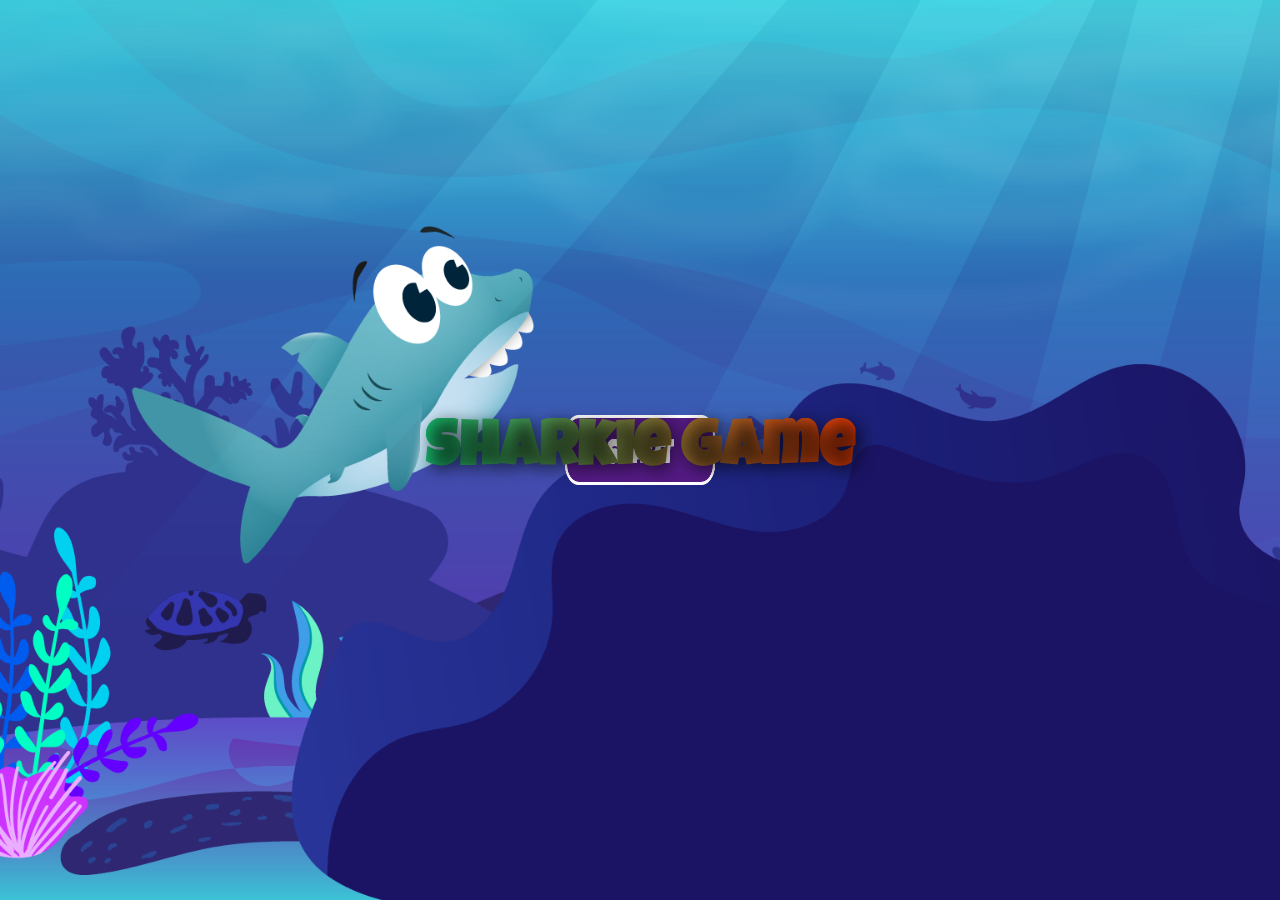
<file: index.html>
<!DOCTYPE html>
<html lang="en">
<head>
    <meta charset="UTF-8">
    <meta name="viewport" content="width=device-width, initial-scale=1.0">
    <link rel="shortcut icon" href="./images/icon.png" type="image/png">
    <title>Sharkie Game</title>
    <link rel="stylesheet" href="./style.css">
</head>
<body>
    <div class="start-game d-flex">
        <button id="startBtnGame" class="start-game-btn"> <img src="./images/5.Buttons/Start/1.png" alt="Start Game"></button>
    </div>
    <div class="infos">
        <h1>Sharkie Game</h1>
    </div>
    <div class="game-zone d-none">
        <!-- <button id="tryAgain" class="restart-game-btn"> <img src="./images/5.Buttons/TryAgain/tryAgainYelow.png" alt="Stop Game"></button> -->
        <canvas id="gameCanvas">

        </canvas>  
    </div>
    
    <script src="./script.js"></script>
    <script src="./classes/drawable-object.class.js"></script>
    <script src="./classes/movable-object.class.js"></script>
    <script src="./classes/background.class.js"></script>
    <script src="./classes/fond.class.js"></script>
    <script src="./classes/shark.class.js"></script>
    <script src="./classes/jelly-fish-green.class.js"></script>
    <script src="./classes/jelly-fish-pink.class.js"></script>
    <script src="./classes/jelly-fish-yellow.class.js"></script>
    <script src="./classes/jelly-fish-lila.class.js"></script>
    <script src="./classes/puffer-fish-green.class.js"></script>
    <script src="./classes/puffer-fish-orange.class.js"></script>
    <script src="./classes/puffer-fish-pink.class.js"></script>
    <script src="./classes/jelly.class.js"></script>
    <script src="./classes/life.class.js"></script>
    <script src="./classes/life-mark.class.js"></script>
    <script src="./classes/poison.class.js"></script>
    <script src="./classes/poison-mark.class.js"></script>
    <script src="./classes/coin.class.js"></script>
    <script src="./classes/coin-mark.class.js"></script>
    <script src="./classes/endboss.class.js"></script>
    <script src="./classes/keyboard.class.js"></script>
    <script src="./classes/level.class.js"></script>
    <script src="./levels/level1.js"></script>
    <script src="./classes/world.class.js"></script>
    <script src="./scripts/game.js"></script>
</body>
</html>
</file>
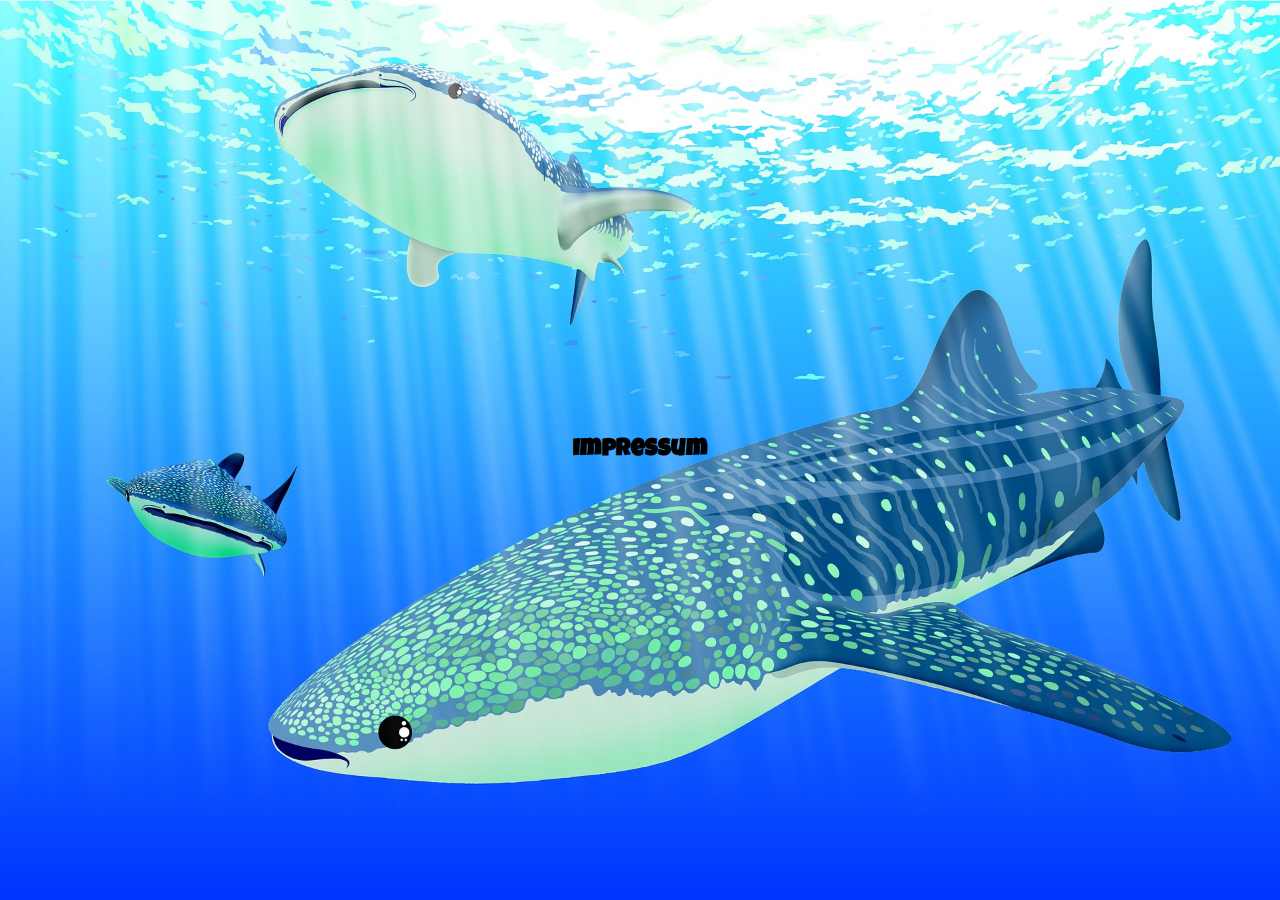
<file: legacy-notice.html>
<!DOCTYPE html>
<html lang="en">
<head>
    <meta charset="UTF-8">
    <meta name="viewport" content="width=device-width, initial-scale=1.0">
    <title>Lecagy Notice</title>
    <link rel="shortcut icon" href="./images/icon.png" type="image/png">
    <link rel="stylesheet" href="./style.css">
</head>
<body>
    <div class="legacy">
        <h2>Impressum</h2>
    </div>



    
</body>
</html>
</file>
<file: style.css>
@font-face {
  font-family: "Luckiest Guy";
  src: url("fonts/luckiest-guy-v18-latin-regular.woff2") format("woff2"),
    url("fonts/luckiest-guy-v18-latin-regular.woff") format("woff"),
    url("fonts/luckiest-guy-v18-latin-regular.ttf") format("truetype");
  font-weight: normal;
  font-style: normal;
}

body {
  font-family: "Luckiest Guy", Arial, sans-serif;
  margin: 0;
  padding: 0;
  box-sizing: border-box;
  display: flex;
  height: 100vh;
  align-items: center;
  flex-direction: column;
  position: relative;
  background-image: url("./images/background1.jpg");
  background-size: cover;
  object-fit: cover;
  background-repeat: no-repeat;
  background-position: center;
  justify-content: center;
  align-items: center;
  background-attachment: fixed;
  overflow: hidden;
}

button{
  cursor: pointer;
}

.start-game {
  position: absolute;
  top: 0;
  left: 0;
  right: 0;
  bottom: 0;
  width: 100%;
  height: 100vh;
  background-image: url("./images/icon.png");
  background-size: cover;
  object-fit: cover;
  background-repeat: no-repeat;
  flex-direction: column;
  background-position: center;
  justify-content: center;
  align-items: center;
  background-attachment: fixed;
}

.history {
  font-family: "Luckiest Guy", Verdana, Geneva, Tahoma, sans-serif;
  max-width: 700px;
  padding: 0 30px;
  scale: 1.1;
  display: flex;
  color: aqua;
  flex-direction: column;
  align-items: center;
  justify-content: center;
  gap: 12px;
}

#orientation {
  display: none;
  position: fixed;
  flex-direction: column;
  gap: 20px;
  top: 0;
  left: 0;
  width: 100%;
  height: 100%;
  background: rgba(2, 2, 2, 1);
  color: white;
  font-size: 24px;
  font-family:"Luckiest Guy", Verdana, Geneva, Tahoma, sans-serif;
  text-align: center;
  justify-content: center;
  align-items: center;
  z-index: 9999;
}

#orientation img{
  scale: 1.2;
  transform: rotate(60deg);
  animation: spin 2s linear infinite ;
}

@keyframes spin {
  from {
    transform: rotate(0deg) scale(1.2);
  }
  to {
    transform: rotate(135deg) scale(1.2);
  }
}

.settings{
  position: absolute;
  top: 0;
  left: 0;
  right: 0;

}

.settings .fullscreen{
  position: absolute;
  top: 30px;
  left: 20px;
  width: 70px;
  height: 50px;
  z-index: 2;
}

.settings .img-volume{
  position: absolute;
  top: 90px;
  right: 30px;
  width: 50px;
  height: 50px;
    z-index: 2;
}

.start-game-btn{
  display: flex;
  justify-content: center;
  align-items: center;
  width: 70px;
  height: 50px;
  border: unset;
  background: transparent;
  cursor: pointer;
}

.start-game-btn img{
  width: 150px;
  height: 70px;

}

.icon-menu{
  display: flex;
  align-items: center;
  justify-content: space-between !important;
  flex-direction: row;
  gap: 24px;
}

.icon-menu img{
  width: 30px;
  height: 30px;
}

.settings .img-setting{
  position: absolute;
  top: 30px;
  right: 30px;
  width: 50px;
  height: 50px;
  cursor: pointer;
}

.container-intructions{
  position: absolute;
  max-width: 700px;
  background-color: rgba(0,0,0,0.9);
  height: auto;
  color: aqua;
  border-radius: 20px;
  padding: 10px;
  display: flex;
  flex-direction: column;
  align-items: center;
  justify-content: center;
  z-index: 2;
}

.instructions{
  background-color: rgba(27, 27, 26, 0.9);
  width: 600px;
  height: 550px;
  overflow-y: auto;
}

.instructions::-webkit-scrollbar {
  width: 3px;
}

.instructions::-webkit-scrollbar-track {
  background: rgba(0,0,0,0.9); 
  border-radius: 10px;
}

.instructions::-webkit-scrollbar-thumb {
  background: #00bcd4;
  border-radius: 10px;
  border: 2px solid rgba(0,0,0,0.9);
}

.instructions::-webkit-scrollbar-thumb:hover {
  background: #0097a7;
}

.instructions {
  scrollbar-width: thin;
  scrollbar-color: #00bcd4 rgba(0,0,0,0.3);
}


.instructions ol img{
  width: 50px;
  height: 50px;
}

.span-key{
  font-size: 60px;
  color: mediumpurple;
}

.icon-menu button {
  display: flex;
  justify-content: center;
  align-items: center;
  width: 140px;
  height: 40px;
  border: unset;
  background: transparent;
  background: linear-gradient(90deg, #e73b06, #15b86c);
  -webkit-background-clip: text;
  -webkit-text-fill-color: transparent;
  background-clip: text;
  font-size: 20px;
  cursor: pointer;
  margin: 5px 20px;
  padding: 10px;
  gap: 10px;
}

.icon-menu button:hover{
  border: #0097a7 solid 2px;

}

.title {
  background: linear-gradient(90deg, #e73b06, #15b86c);
  -webkit-background-clip: text;
  -webkit-text-fill-color: transparent;
  background-clip: text;
  font-size: 32px;
}

.start-game-btn:hover {
  font-size: 20px;
  font-weight: 700;
}

.start-btn {
  display: flex;
  flex-direction: column;
  justify-content: center;
  text-align: center;
}

.game-zone {
  position: relative;
  align-items: center;
  justify-content: center;
}

.game-zone img {
  width: 150px;
  height: auto;
}

.infos {
  display: block;
}

.infos h1 {
  font-size: 32px;
  font-weight: bold;
  background: linear-gradient(90deg, #15b86c, #e73b06);
  -webkit-background-clip: text;
  -webkit-text-fill-color: transparent;
  background-clip: text;
  scale: 2;
  text-shadow: 2px 2px 8px rgba(0, 0, 0, 0.6);
}

canvas {
  width: 900px;
  height: 600px;
}

.mobile-buttons {
  width: 100%;
  position: absolute;
  bottom: 0;
  display: flex;
  justify-content: space-between;
  flex-direction: row;
  margin-bottom: 5px;
}

.mobile-buttons .left-side {
  position: absolute;
  left: 0 !important;
  bottom: 0 !important;
  display: grid;
  grid-template-columns: repeat(3, 60px);
  grid-template-rows: repeat(3, 60px);
  gap: 6px;
  justify-content: center;
  align-items: center;
}

.left-side button:nth-child(1) {
  grid-column: 2;
  grid-row: 1;
}

.left-side button:nth-child(2) {
  grid-column: 1;
  grid-row: 2;
}

.left-side button:nth-child(3) {
  grid-column: 3;
  grid-row: 2;
}

.left-side button:nth-child(4) {
  grid-column: 2;
  grid-row: 3;
}

.mobile-buttons .right-side {
  position: absolute;
  right: 0 !important;
  bottom: 0 !important;
  display: grid;
  grid-template-columns: repeat(3, 60px);
  grid-template-rows: repeat(3, 60px);
  gap: 5px;
  justify-content: center;
  align-items: center;
}

.right-side button:nth-child(1) {
  grid-column: 2;
  grid-row: 1;
}

.right-side button:nth-child(2) {
  grid-column: 1;
  grid-row: 2;
}

.right-side button:nth-child(3) {
  grid-column: 2;
  grid-row: 3;
}

.mobile-buttons button {
  background: transparent;
  border: unset;
}

.mobile-buttons button img {
  width: 60px;
  height: 60px;
}

.game-over,
.you-win {
  position: absolute;
  z-index: 1000;
  background: none;
  border: none;
  cursor: pointer;
}

.game-over img{
  width: 70px;
  height: 70px;
  margin: 30px;
} 

.restart-game-btn{
  background: transparent;
  border: none;
  cursor: pointer;
}

.restart-game-win{
  position: absolute;
  top: 50%;
  left: 50%;
  transform: translate(-50%, -50%);
  font-family:"Luckiest Guy", Verdana, Geneva, Tahoma, sans-serif;
  color: aqua;
  background: linear-gradient(90deg, #e73b06, #15b86c);
  font-weight: bold;
  font-size: 24px;
  border: none;
  cursor: pointer;
  width: 110px;
  height: 50px;
  border-radius: 10px;
  scale: 1.5;
}


.restart-game-btn img{
  width: 150px;
  height: 70px;
}

.you-win img {
  width: 900px;
  height: 605px;
}

.d-flex {
  display: flex;
}

.d-none {
  display: none;
}

footer{
  position: absolute;
  bottom: 0;
  padding: 10px;
}

@media (max-width: 870px) {
  .title {
    font-size: 24px;
  }

  .start-game {
    height: 100vh;
    width: 100%;
  }

  .history {
    font-size: 16px;
    font-weight: 400;
  }

  .contain {
    height: 220px;
    overflow-y: auto;
  }

  .mobile-buttons .left-side, .mobile-buttons .right-side{
    grid-template-columns: repeat(3, 40px);
    grid-template-rows: repeat(3, 40px);
  }
    .mobile-buttons button{
      z-index: 1000;
    }

  .mobile-buttons button img {
    width: 40px;
    height: 40px;

  }
}

@media (max-width: 500px) {
  .infos {
    display: none;
  }

  .start-game {
    height: 100vh;
    width: 100%;
  }

  canvas,
  .you-win img {
    height: 100vh;
    width: 100%;
  }

  .title {
    font-size: 20px;
  }
  .card {
    padding: 5px;
  }
}

@media (max-height: 500px) {
  .infos h1 {
    display: none;
  }

  canvas,
  .you-win img {
    height: 100vh;
    width: 100%;
  }

  .history {
    height: 100vh;
  }

  .card {
    gap: 12px;
    height: 95%;
    padding: 0;
  }
  
  .settings .fullscreen{
    top: 10px;
    left: 10px;
    width: 40px;
    height: 30px;
  }

  .settings .img-setting{
    top: 10px;
    right: 10px;
    width: 40px;
    height: 40px;
  }

  .settings .img-volume{
    position: absolute;
    top: 70px;
    right: 10px;
    width: 40px;
    height: 40px;
  }

  .container-intructions{
    position: absolute;
    width: 80%;
    height: 100vh;
    color: aqua;
    border-radius: 20px;
    padding: 5px;
    flex-direction: column;
    align-items: center;
    justify-content: center;
    font-size: 14px;
    
  }

  .instructions{
    background-color: rgba(0,0,0,0.9);
    width: 100%;
    height: 100%;
    overflow-y: auto;
    padding: 10px;
  }

  .span-key{
    font-size: 30px;
    color: orange;
  }

}
</file>
